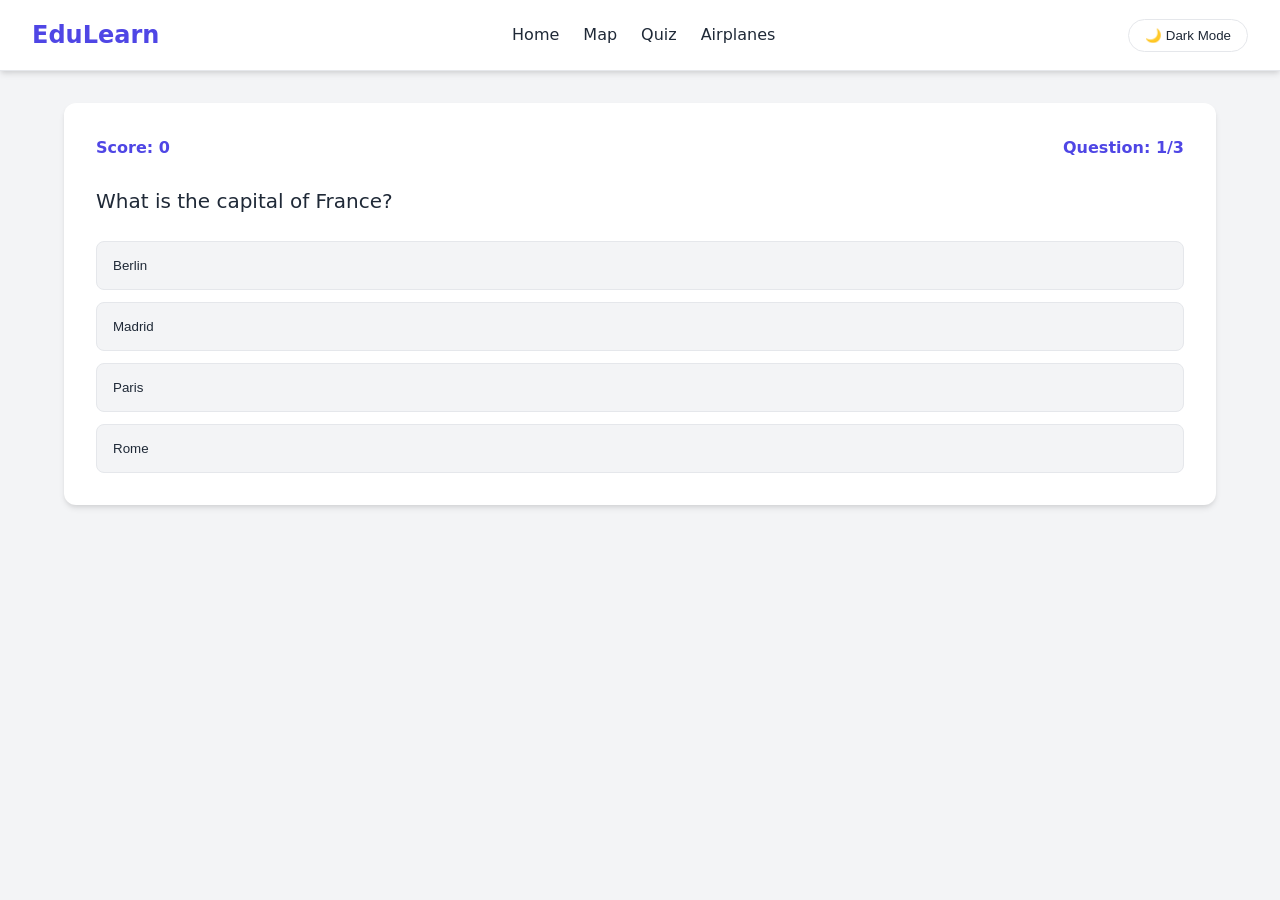
<file: quiz.html>
<!DOCTYPE html>
<html lang="en">
<head>
    <meta charset="UTF-8">
    <meta name="viewport" content="width=device-width, initial-scale=1.0">
    <title>Quiz - EduLearn</title>
    <link rel="stylesheet" href="css/style.css">
</head>
<body>
    <nav>
        <h1>EduLearn</h1>
        <ul>
            <li><a href="index.html">Home</a></li>
            <li><a href="map.html">Map</a></li>
            <li><a href="quiz.html">Quiz</a></li>
            <li><a href="airplanes.html">Airplanes</a></li>
        </ul>
        <button class="theme-toggle">🌙 Dark Mode</button>
    </nav>

    <div class="container">
        <div class="activity-wrapper fade-in">
            <div class="score-board">
                <span>Score: <span id="quiz-score">0</span></span>
                <span>Question: <span id="q-current">1</span>/<span id="q-total">3</span></span>
            </div>

            <div id="quiz-container">
                <div class="question-box" id="question-text">Loading...</div>
                <div class="options-grid" id="options-container">
                    <!-- Options injected here -->
                </div>
                <div class="explanation" id="explanation"></div>
                <button id="next-q-btn" class="btn" style="margin-top: 1rem; display: none;">Next Question</button>
            </div>

            <div id="results-container" style="display: none; text-align: center;">
                <h2>Quiz Completed!</h2>
                <p style="font-size: 1.5rem; margin: 1rem 0;">Final Score: <span id="final-score">0</span></p>
                <button class="btn" onclick="location.reload()">Restart Quiz</button>
            </div>
        </div>
    </div>

    <script src="data/content.js"></script>
    <script src="js/main.js"></script>
    <script src="js/quiz-activity.js"></script>
</body>
</html>
</file>
<file: css/style.css>
/* css/style.css */
:root {
    --primary: #4f46e5;
    --primary-hover: #4338ca;
    --bg-body: #f3f4f6;
    --bg-card: #ffffff;
    --text-main: #1f2937;
    --text-muted: #6b7280;
    --border: #e5e7eb;
    --success: #10b981;
    --error: #ef4444;
    --shadow: 0 4px 6px -1px rgba(0, 0, 0, 0.1), 0 2px 4px -1px rgba(0, 0, 0, 0.06);
    --radius: 12px;
    --transition: all 0.3s ease;
}

[data-theme="dark"] {
    --bg-body: #111827;
    --bg-card: #1f2937;
    --text-main: #f9fafb;
    --text-muted: #9ca3af;
    --border: #374151;
    --shadow: 0 4px 6px -1px rgba(0, 0, 0, 0.5);
}

* { box-sizing: border-box; margin: 0; padding: 0; }

body {
    font-family: 'Segoe UI', system-ui, sans-serif;
    background-color: var(--bg-body);
    color: var(--text-main);
    line-height: 1.6;
    transition: background-color 0.3s, color 0.3s;
}

/* Navigation */
nav {
    background: var(--bg-card);
    border-bottom: 1px solid var(--border);
    padding: 1rem 2rem;
    display: flex;
    justify-content: space-between;
    align-items: center;
    position: sticky;
    top: 0;
    z-index: 100;
    box-shadow: var(--shadow);
}

nav h1 { font-size: 1.5rem; color: var(--primary); }
nav ul { display: flex; gap: 1.5rem; list-style: none; }
nav a { text-decoration: none; color: var(--text-main); font-weight: 500; transition: var(--transition); }
nav a:hover { color: var(--primary); }

.theme-toggle {
    background: none;
    border: 1px solid var(--border);
    color: var(--text-main);
    padding: 0.5rem 1rem;
    border-radius: 20px;
    cursor: pointer;
    transition: var(--transition);
}
.theme-toggle:hover { background: var(--border); }

/* Layout */
.container {
    max-width: 1200px;
    margin: 2rem auto;
    padding: 0 1.5rem;
}

/* Homepage Cards */
.dashboard {
    display: grid;
    grid-template-columns: repeat(auto-fit, minmax(300px, 1fr));
    gap: 2rem;
}

.card {
    background: var(--bg-card);
    border-radius: var(--radius);
    padding: 2rem;
    box-shadow: var(--shadow);
    transition: var(--transition);
    border: 1px solid var(--border);
    display: flex;
    flex-direction: column;
    justify-content: space-between;
}

.card:hover { transform: translateY(-5px); box-shadow: 0 10px 15px -3px rgba(0, 0, 0, 0.1); }
.card h2 { margin-bottom: 0.5rem; color: var(--primary); }
.card p { color: var(--text-muted); margin-bottom: 1.5rem; }
.btn {
    display: inline-block;
    background: var(--primary);
    color: white;
    padding: 0.75rem 1.5rem;
    border-radius: 8px;
    text-decoration: none;
    font-weight: 600;
    border: none;
    cursor: pointer;
    transition: var(--transition);
    width: 100%;
    text-align: center;
}
.btn:hover { background: var(--primary-hover); }

/* Activity Pages */
.activity-wrapper {
    background: var(--bg-card);
    padding: 2rem;
    border-radius: var(--radius);
    box-shadow: var(--shadow);
    margin-top: 2rem;
}

.score-board {
    display: flex;
    justify-content: space-between;
    margin-bottom: 1.5rem;
    font-weight: bold;
    color: var(--primary);
}

/* Map Specifics */
#map { height: 400px; width: 100%; border-radius: 8px; margin-bottom: 1rem; border: 2px solid var(--border); }

/* Quiz Specifics */
.question-box { font-size: 1.25rem; margin-bottom: 1.5rem; }
.options-grid { display: grid; gap: 0.75rem; }
.option-btn {
    background: var(--bg-body);
    border: 1px solid var(--border);
    padding: 1rem;
    border-radius: 8px;
    text-align: left;
    cursor: pointer;
    transition: var(--transition);
    color: var(--text-main);
}
.option-btn:hover { border-color: var(--primary); background: var(--bg-body); }
.option-btn.correct { background: var(--success); color: white; border-color: var(--success); }
.option-btn.wrong { background: var(--error); color: white; border-color: var(--error); }
.explanation { margin-top: 1rem; padding: 1rem; background: var(--bg-body); border-radius: 8px; display: none; }

/* Animations */
.fade-in { animation: fadeIn 0.5s ease-in; }
@keyframes fadeIn { from { opacity: 0; transform: translateY(10px); } to { opacity: 1; transform: translateY(0); } }

/* Responsive */
@media (max-width: 768px) {
    nav { flex-direction: column; gap: 1rem; }
    nav ul { gap: 1rem; font-size: 0.9rem; }
    .dashboard { grid-template-columns: 1fr; }
}
</file>
